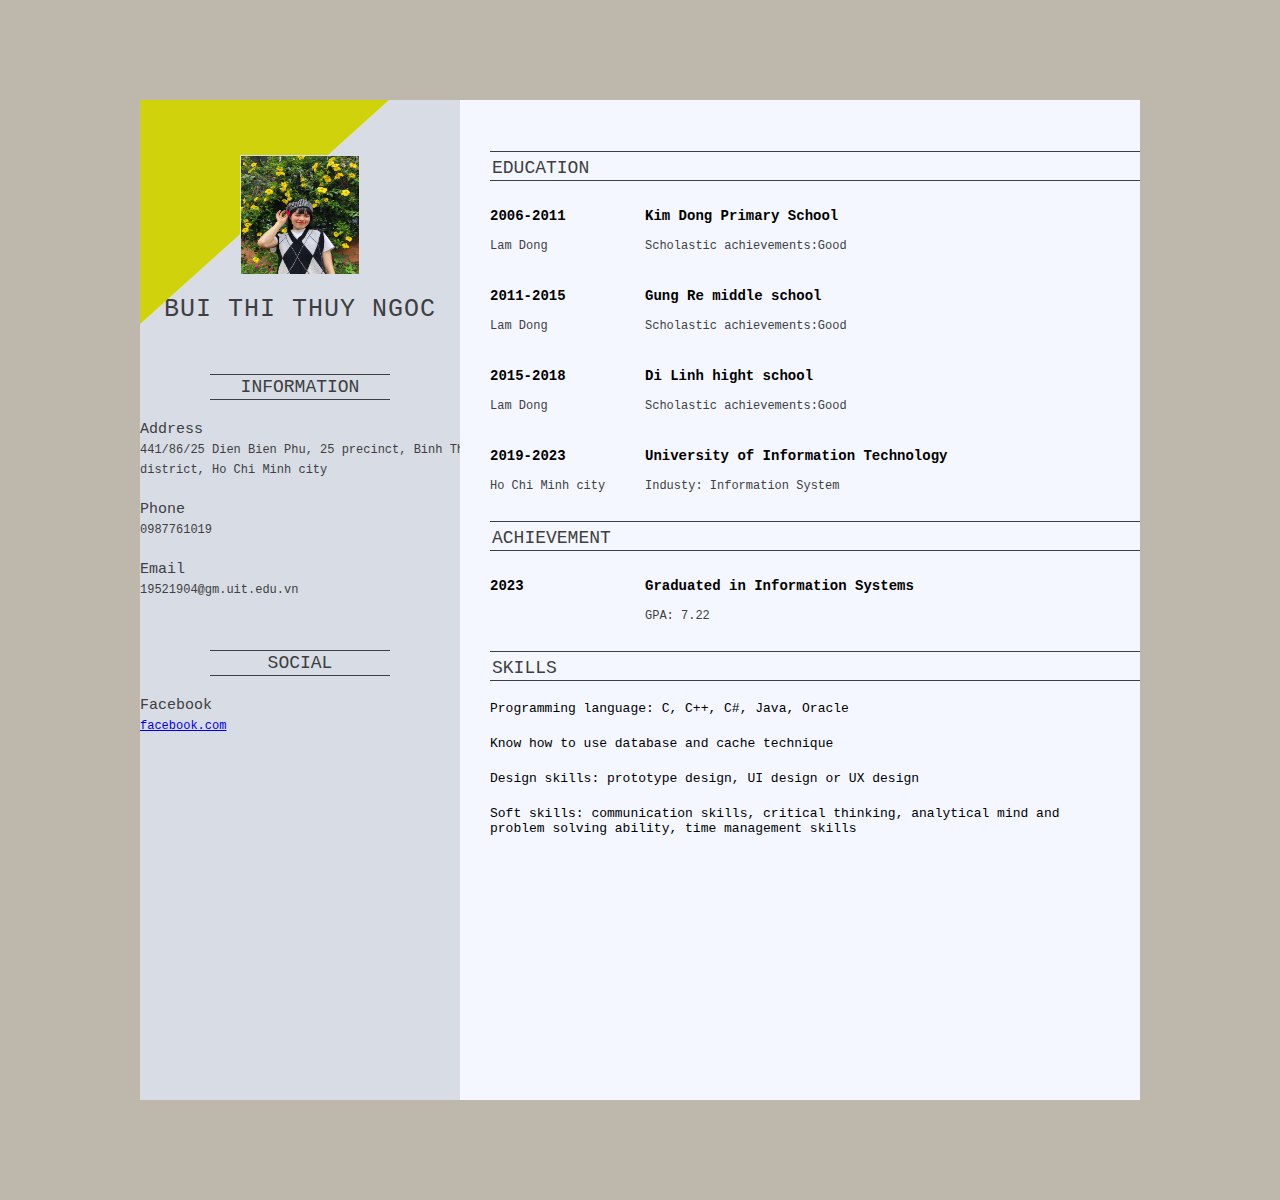
<file: CV/index.html>
<!DOCTYPE html>
<html lang="en">
    <head>
        <meta charset = "UTF-8">
        <meta http-equiv="X-UA-Compatible" content="IE=edge">
        <meta name ="viewport" content = "width=device-with, initial-scale=1.0">
        <title>MyCV</title>
        <link rel="stylesheet" href="style.css">
    </head>  
    <body>

        <div class="container">
            <div class="left-section">
                <div class="profile">
                    <img src="profile.jpg" class="profile-img">
                    <div class="blue-box"></div>
                </div>
                <h2 class="name">Bui Thi Thuy Ngoc</h2>

                <div class="info">
                    <p class="heading">Information</p>
                    <p class="p1"><span class="span1"></span> Address<span><br>441/86/25 Dien Bien Phu, 25 precinct, Binh Thanh district, Ho Chi Minh city</span></p>
                    <p class="p1"><span class="span1"></span> Phone<span><br>0987761019</span></p>
                    <p class="p1"><span class="span1"></span> Email<span><br>19521904@gm.uit.edu.vn</span></p>
                    
                </div>
                <div class="info">
                    <p class="heading">Social</p>
                    <p class="p1"><span class="span1"></span>Facebook<span>
                        <a href="https://www.facebook.com/ngoc.buithithuy.7"><br>facebook.com </a></span>
                    </p>   
                </div>   
            </div>
            <div class="right-section">
                <div class="right-heading">
                    <p class="p2"></p> Education</p> 
                </div> 
                <div class="clearfix"></div>
            <div class="box_1">
                <div class="left">
                    <p class="p3">2006-2011</p>
                    <p class="p4">Lam Dong</p>  
                </div>
                <div class="right">
                    <p class="p3">Kim Dong Primary School</p>
                    <p class="p4">Scholastic achievements:Good</p>  
                </div>
                <div class="clearfix"></div>
            </div>   
            <div class="box_1">
                <div class="left">
                    <p class="p3">2011-2015</p>
                    <p class="p4">Lam Dong</p>  
                </div>
                <div class="right">
                    <p class="p3">Gung Re middle school</p>
                    <p class="p4">Scholastic achievements:Good</p>  
                </div>
                <div class="clearfix"></div>
            </div>
            <div class="box_1">
                <div class="left">
                    <p class="p3">2015-2018</p>
                    <p class="p4">Lam Dong</p>  
                </div>
                <div class="right">
                    <p class="p3">Di Linh hight school</p>
                    <p class="p4">Scholastic achievements:Good</p>  
                </div>
                <div class="clearfix"></div>
            </div>
            <div class="box_1">
                <div class="left">
                    <p class="p3">2019-2023</p>
                    <p class="p4">Ho Chi Minh city</p>  
                </div>
                <div class="right">
                    <p class="p3">University of Information Technology</p>
                    <p class="p4">Industy: Information System</p>  
                </div>
                <div class="clearfix"></div>
            </div>
            <div class="right-heading">
                <p class="p2"></p> Achievement</p> 
            </div> 
            <div class="clearfix"></div>
            <div class="box_1">
                <div class="left">
                    <p class="p3">2023</p>  
                </div>
                <div class="right">
                    <p class="p3">Graduated in Information Systems</p>
                    <p class="p4">GPA: 7.22</p>  
                </div>
                <div class="clearfix"></div>
            </div>   
            <div class="right-heading">
                <p class="p2"></p> Skills</p> 
            </div> 
            <div class="clearfix"></div>
             <p class="p5">Programming language: C, C++, C#, Java, Oracle</p> 
             <p class="p5">Know how to use database and cache technique</p>
             <p class="p5">Design skills: prototype design, UI design or UX design</p>  
             <p class="p5">Soft skills: communication skills, critical thinking, analytical mind and problem solving ability, time management skills</p>
                <div class="clearfix"></div>
            </div>   
        </div>
    </body> 
</html>
</file>
<file: CV/style.css>
@import url('https://fonts.googleapis.com/css2?family=Roboto+Condensed:wght@300;400;700&display=swap');


:root{
    --bgcolor:#beb8ac;
    --blue:#2fb7fe;
    --black:#3D3F42;
    --white:#f4f7ff;
    --gray:#d8dce4;
    --lightgray:#8e8095;
    --yellow:#d0d30c;
}
*{
    margin: 0px;
    padding: 0px;
    box-sizing: border-box;
    font-family: monospace;
}
body{
    font-family: 'Roboto Condensed', sans-serif;
    background: var(--bgcolor);
}
.clearfix{
    clear: both;
}
.container{
    width: 1000px;
    height: 1000px;
    margin: 100px auto;
    background: var(--white);
    box-shadow: 5px 21px 20px 20px #3d34238;
}
.left-section{
    background: var(--gray);
    width: 320px;
    height: 1000px;
    float: left;
}
.profile{
    overflow: hidden;
    position: relative;
}
.blue-box{
width: 257px;
height: 407px;
background: var(--yellow);
margin-left: -100px;
transform: rotateZ(48deg);
margin-top: -178px;
}
.profile-img{
    position:absolute;
    z-index: 9;
    width: 120px;
    height: 120px;
    transform: translate(-50%, -50%);
    left: 50%;
    top: 50%;
    border: 1px solid var(--gray);
}
.name{
    color: var(--black);
    text-align: center;
    margin-top: -34px;
    font-size: 25px;
    letter-spacing: 1px;
    font-weight: 100;
    text-transform: uppercase;
}

.info{
    margin-top: 50px;
}
.heading{
    width: 180px;
    margin: 0 auto;
    padding: 2px;
    border-bottom: 1px solid var(--black);
    border-top: 1px solid var(--black);
    color: var(--black);
    margin-top: 11px;
    text-align: center;
    text-transform: uppercase;
    font-size: 18px;
}
.p1{
    width: 350px;
    color: var(--black);   
    margin-top: 20px;
    font-size: 15px;
    line-height: 20px
}
.p1 span{
    font-size: 12px;
}
.right-section{
    padding: 40px 30px;
    background: var(--white);
    width: 68%;
    height: 1000px;
    float: left;
}
.right-heading{
    width: 650px;
    margin: 0 auto;
    padding: 2px;
    border-bottom: 1px solid var(--black); 
    border-top: 1px solid var(--black);
    color: var(--black);
    margin-top: 11px;
    text-align: left;
    text-transform: uppercase;
    font-size: 18px;
}
.p2{
    margin: 0 auto;
    padding: 2px;
    color: var(--black);
    text-transform: uppercase;
    font-size: 18px;
    font-weight: bolder;
    margin-left: 50px;
    line-height: 18px;
}
.box_1{
    margin-top: 20px;
    margin-bottom: 20px;
}
.left{
    width: 25%;
    float: left;
    line-height: 30px;
}
.right{
    width: 75%;
    float: left;
    line-height: 30px;
}
.p3{
    font-size: 14px;
    font-weight: 600;
}
.p4{
    font-size: 12px;
    color: var(--black);
}
.p5{
    margin-top: 20px;
}
</file>
